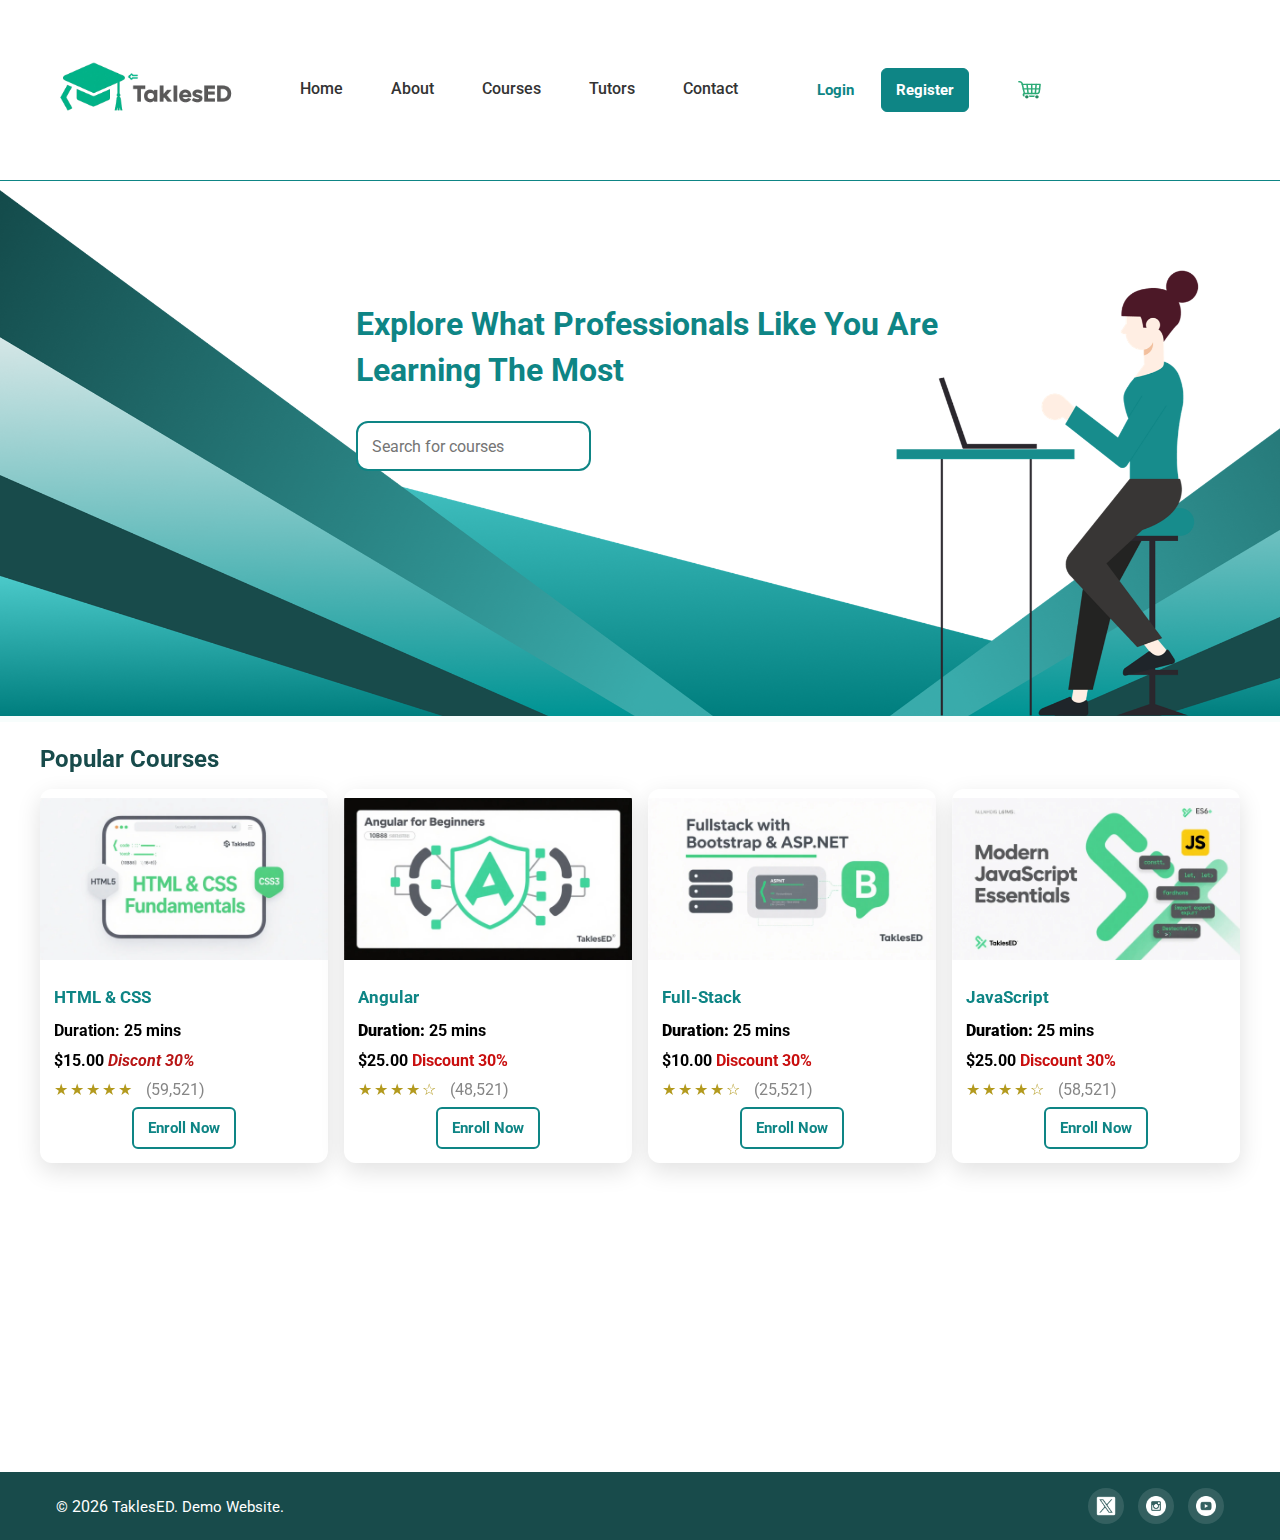
<file: index.html>
<!DOCTYPE html>
<html lang="en">

<head>
	<meta charset="UTF-8">
	<meta name="viewport" content="width=device-width, initial-scale=1.0">
	<title>TAKLESED </title>
	<link href="https://unpkg.com/aos@2.3.1/dist/aos.css" rel="stylesheet">
	<link rel="preconnect" href="https://fonts.googleapis.com">
	<link rel="stylesheet" href="style/style.css">


<body>
	<div class="body-container">

		<!--------Heaader------->
		<header class="site-header">
			<div class="header-container container">
				<a class="logo" href="#">
					<img src="images/logo.png" alt="taklesed_logo">
				</a>

				<nav class="menu">
					<ul>
						<li><a href="./index.html">Home</a></li>

						<li><a href="./about.html">About</a></li>

						<li>
							<a href="#Courses">Courses</a>
							<ul class="dropdown">
								<li><a href="#Courses">HTML CSS</a></li>
								<li><a href="#Courses">Anglar</a></li>
								<li><a href="#Courses">Full&minus;Stack</a></li>
								<li><a href="#Courses">JavaScript</a></li>
							</ul>
						</li>

						<li><a href="#Tutors">Tutors</a></li>
						<li><a href="#Contact">Contact</a></li>
					</ul>
				</nav>

				<div class="login">
					<a class="btn login-btn" href="#Login">Login</a>
					<a class="btn register-btn" href="#Register">Register</a>
					<a class="btn cart" href=""><img src="images/cart.svg" alt="cart"></a>
				</div>
			</div>
		</header>

		<!--------Main------->
		<main>

			<!--------Hero Section------->
			<div data-aos="fade-up"
     			data-aos-duration="3000">
				<section class="hero-section">
					<div class="hero-inner container">
						<h1> Explore What Professionals Like You Are Learning The Most</h1>
						<div class="search">
							<input type="text" placeholder="Search for courses">
						</div>
					</div>
					<img class="hero-bg" src="images/main-wallpaper.png" alt="wallpaper">
				</section>
			</div>


			<!--------Popular Course------->
			<div data-aos="zoom-out-right">
				<section class="section container">
					<h2 class="courses-title" id="Courses">Popular Courses</h2>

					<div class="cards">
						<article class="card">
							<img src="images/htmlcss.webp" alt="HTML & CSS thumbnail">
							<div class="card-body">
								<h3>HTML & CSS</h3>
								<p class="meta">Duration: 25 mins</p>
								<p class="price">$15.00 <i style="color: rgb(184, 21, 21);">Discont 30%</i> </p>
								<p class="rating" aria-label="5 out of 5 stars">★★★★★ <span>(59,521)</span></p>
								<button class="btn btn-outline">Enroll Now</button>
							</div>
						</article>


						<article class="card">
							<img src="images/angular.webp" alt="">
							<div class="card-body">
								<h3>Angular</h3>
								<p class="meta"><strong>Duration:</strong> 25 mins</p>
								<p class="price">$25.00 <i class="discount">Discount 30%</i></p>
								<p class="rating" aria-label="4 out of 5 stars">★★★★☆ <span>(48,521)</span></p>
								<button class="btn btn-outline">Enroll Now</button>
							</div>
						</article>
						<article class="card">
							<img src="images/fullstack.webp" alt="">
							<div class="card-body">
								<h3>Full‑Stack</h3>
								<p class="meta"><strong>Duration:</strong> 25 mins</p>
								<p class="price">$10.00 <i class="discount">Discount 30%</i></p>
								<p class="rating" aria-label="4 out of 5 stars">★★★★☆ <span>(25,521)</span></p>
								<button class="btn btn-outline">Enroll Now</button>
							</div>
						</article>
						<article class="card">
							<img src="images/js.webp" alt="">
							<div class="card-body">
								<h3>JavaScript</h3>
								<p class="meta"><strong>Duration:</strong> 25 mins</p>
								<p class="price">$25.00 <i class="discount">Discount 30%</i></p>
								<p class="rating" aria-label="4 out of 5 stars">★★★★☆ <span>(58,521)</span></p>
								<button class="btn btn-outline">Enroll Now</button>
							</div>
						</article>
					</div>
				</section>
			</div>


			<!-------- Instructorse------->
			<div data-aos="zoom-in">
				<section class="section container">
					<h2 class="courses-title" id="Courses">Our Instructors</h2>
					<div class="instructors-container">
						<div class="instructor">
							<img src="images/ins-ma-shirt.webp" alt="">
							<h5>UX/UI Design</h5>
							<h4>Eng.Ahmed Ali</h4>
						</div>
						<div class="instructor">
							<img src="images/ins-fe-hjab.webp" alt="">
							<h5>Full Stack</h5>
							<h4>Eng.Noor Hassan</h4>
						</div>
						<div class="instructor">
							<img src="images/ins-ma-jacket.webp" alt="">
							<h5>UX/UI Design</h5>
							<h4>Eng.Osman Saleh</h4>
						</div>
						<div class="instructor">
							<img src="images/ins-fe-jacket.webp" alt="">
							<h5>Flutter Programmer</h5>
							<h4>Eng.Alia Ayman</h4>
						</div>
					</div>
				</section>
			</div>

			
		</main>

		<!--------footer------->
		<footer class="site-footer">
			<div class="footer-container container">
				<div class="footer-menu">
					<p>&copy; <span id="year"></span> TaklesED. Demo Website.</p>
				</div>
				<div class="footer-social">
					<a href="https://x.com"><img src="images/x_logo.png" alt=""></a>
					<a href="https://instagram.com"><img src="images/instagram_logo.png" alt=""></a>
					<a href="https://youtube.com"><img src="images/youtube_logo.png" alt=""></a>
				</div>
			</div>

		</footer>
		<script src="https://unpkg.com/aos@next/dist/aos.js"></script>
		<script>
			AOS.init();
		</script>
		<script>
			//Set year
			document.getElementById('year').textContent = new Date().getFullYear();
		</script>
</body>

</html>
</file>
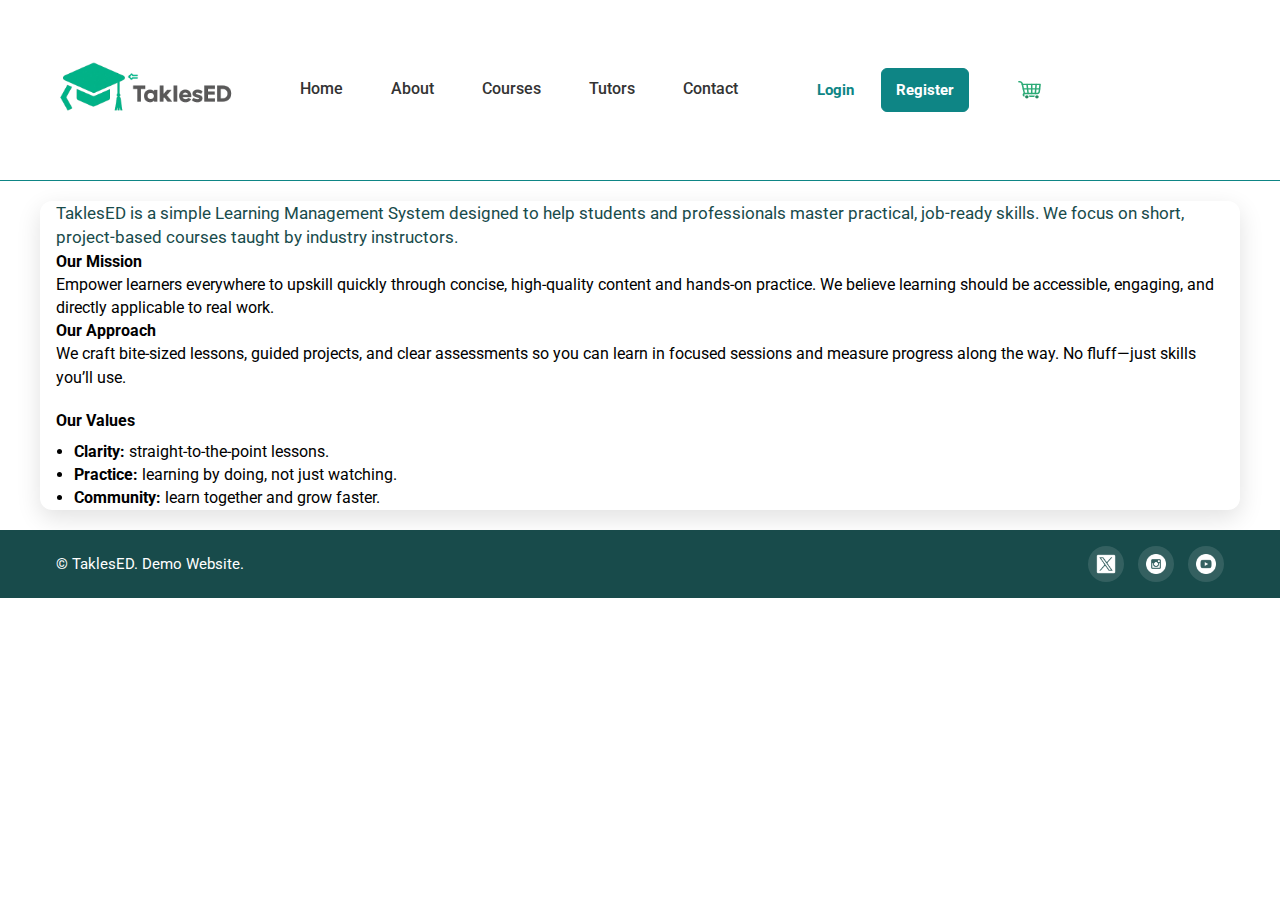
<file: about.html>
<!DOCTYPE html>
<html lang="en">

<head>
    <meta charset="UTF-8">
    <meta name="viewport" content="width=device-width, initial-scale=1.0">
    <title>about</title>
    <link href="https://unpkg.com/aos@2.3.1/dist/aos.css" rel="stylesheet">
	<link rel="preconnect" href="https://fonts.googleapis.com">
	<link rel="stylesheet" href="style/style.css">
	
</head>

<body>
    <!--------Heaader------->
    <header class="site-header">
        <div class="header-container container">
            <a class="logo" href="#">
                <img src="images/logo.png" alt="taklesed_logo">
            </a>

            <nav class="menu">
                <ul>
                    <li><a href="./index.html">Home</a></li>

                    <li><a href="./about.html">About</a></li>

                    <li>
                        <a href="./index.html#Courses">Courses</a>
                        <ul class="dropdown">
                            <li><a href="./index.html#Courses">HTML CSS</a></li>
                            <li><a href="./index.html#Courses">Anglar</a></li>
                            <li><a href="./index.html#Courses">Full&minus;Stack</a></li>
                            <li><a href="./index.html#Courses">JavaScript</a></li>
                        </ul>
                    </li>

                    <li><a href="#Tutors">Tutors</a></li>
                    <li><a href="#Contact">Contact</a></li>
                </ul>
            </nav>

            <div class="login">
                <a class="btn login-btn" href="#Login">Login</a>
                <a class="btn register-btn" href="#Register">Register</a>
                <a class="btn cart" href=""><img src="images/cart.svg" alt="cart"></a>
            </div>
        </div>
    </header>
    <!--------Main------->
    <main>
        <!-- About -->
        <section class="section container">
            <div class="window">
                <div class="container narrow">
                <p class="lead">
                    TaklesED is a simple Learning Management System designed to help students and professionals
                    master practical, job‑ready skills. We focus on short, project‑based courses taught by
                    industry instructors.
                </p>

                <div class="about-grid">
                    <div>
                        <h2>Our Mission</h2>
                        <p>
                            Empower learners everywhere to upskill quickly through concise, high‑quality content and
                            hands‑on practice. We believe learning should be accessible, engaging, and directly
                            applicable to real work.
                        </p>
                    </div>
                    <div>
                        <h2>Our Approach</h2>
                        <p>
                            We craft bite‑sized lessons, guided projects, and clear assessments so you can learn in
                            focused sessions and measure progress along the way. No fluff—just skills you’ll use.
                        </p>
                    </div>
                </div>


                <div class="values">
                    <h2>Our Values</h2>
                    <ul>
                        <li><strong>Clarity:</strong> straight‑to‑the‑point lessons.</li>
                        <li><strong>Practice:</strong> learning by doing, not just watching.</li>
                        <li><strong>Community:</strong> learn together and grow faster.</li>
                    </ul>
                </div>
            </div>
            </div>
        </section>
    </main>
    <!--------footer------->
    <footer class="site-footer">
        <div class="footer-container container">
            <div class="footer-menu">
                <p>&copy; <span id="year"></span> TaklesED. Demo Website.</p>
            </div>
            <div class="footer-social">
                <a href="https://x.com"><img src="images/x_logo.png" alt=""></a>
                <a href="https://instagram.com"><img src="images/instagram_logo.png" alt=""></a>
                <a href="https://youtube.com"><img src="images/youtube_logo.png" alt=""></a>
            </div>
        </div>

    </footer>
</body>

</html>
</file>
<file: style/style.css>
@import url('https://fonts.googleapis.com/css2?family=Roboto&display=swap');


/* root selector is a top level selector for variable for cloros and shadow find out in youtube */
:root{
    --brand-dark: #184B4B;
    --names:#868686; /*rate*/
    --brand:#0E8585;
    --starts:#b39a1e;
    --bg:#ffffff;
    --section: #f7fdfc;
    --shadow: 0 8px 24px rgba(0,0,0,.12);
    --discount: rgb(201, 15, 15);
    --border: #e0e0e0;
    --darkgray: #333;

 }

* {
    margin: 0;
    padding: 0;
    font-family: "Roboto", sans-serif;
    font-size: 16px;
    box-sizing: border-box;
}

.container{
  max-width: 1200px;
  margin-inline: auto;
  padding-inline: 16px;
}

.btn{
  display: inline-block;
  font-weight: 700;
  border-radius: 6px;
  padding: 10px 14px;
  text-decoration: none;
  font-size: 0.95rem;
  transition: .2s ease;
}

/* ====================================== Header section============================*/
body{
    background: var(--bg);
    line-height: 1.45;
}

.site-header{
    border-bottom: 1px solid var(--brand);
    background: var(--bg);
}

.header-container {
    display: flex;
    align-items: center;
    gap: 14px;
    flex-flow: row nowrap;
    
}
/*------------------left side----logo-----------------------------*/
.logo img {
  display: block;              
  width: 180px;
  height: auto;               
}
/*------------------center----Navigator-----------------------------*/
.menu {
    font-family: 'Roboto', Arial, sans-serif;
    background-color: var(--bg);
    border-bottom: 2px solid var(--bg);
    padding: 6px;
    margin: 20px;
}

.menu ul {
  list-style: none;
  margin: 0;
  padding: 0;
  display: flex;
  align-items: center;
  justify-content: center;
}

.menu li {
  position: relative;
  margin: 0;
}

.menu a {
  display: block;
  padding: 16px 24px;
  text-decoration: none;
  color: var(--darkgray);
  font-weight: 500;
  font-size: 16px;
  transition: all 0.3s ease;
  border-radius: 4px;
}

.menu a:hover {
  color: var(--bg);
  background-color: var(--brand);
}

.dropdown {
  position: absolute;
  top: 100%;
  left: 0;
  background-color: var(--bg);
  min-width: 180px;
  box-shadow: 0 8px 24px var(--brand-dark);
  border-radius: 8px;
  border: 1px solid var(--border);
  opacity: 0;
  visibility: hidden;
  transform: translateY(-10px);
  transition: all 0.3s ease;
  z-index: 1000;
  flex-direction: column;
  padding: 8px 0;
}

.dropdown li {
  margin: 0;
  width: 100%;
}

.dropdown a {
  padding: 12px 20px;
  font-size: 14px;
  font-weight: 400;
  color: var(--names);
  border-radius: 0;
  transition: all 0.2s ease;
}

.dropdown a:hover {
  background-color: var(--brand);
  color: var(--bg);
  padding-left: 24px;
}


.menu li:hover .dropdown {
  opacity: 1;
  visibility: visible;
  transform: translateY(0);
}

.menu a.active {
  color: var(--brand);
  background-color: var(--brand-dark);
}
/*------------------right side----login&register-----------------------------*/
.login {
    margin-left: auto;
    display: flex;
    align-items: center;
    gap: 12px;
}


.login-btn {
    background: transparent;
    color: var(--brand);
    border: 1px solid transparent;
}

.login-btn:hover {
    background: var(--brand-dark);
}


.register-btn {
  background: var(--brand);
  color: var(--bg);
  border: 1px solid var(--brand);
}

.register-btn:hover {
    background: var(--brand-dark); 
    border-color: var(--brand-dark);
}

.cart img {
    width: 18%;
    height: auto;
    display: block;
    margin: 15px;
    padding: 8px;
}

/* ====================================== Main section============================*/
/*--------------"main-container----------------*/

.hero-section{
    position: relative;
    overflow: clip;
    background: var(--section);
}

.hero-inner.container {
    position: relative;
    z-index: 1;
}

.search {
    display: flex;
    gap: 8px;
    max-width: 720px;
    position: absolute;
    padding: 20% 50% 0 25%;
}

h1 {
    color: var(--brand);
    font-size: 2.0rem;
    position: absolute;
    padding: 10% 25%;
}



.search input{
    flex: 1;
    height: 50px;
    border-radius: 12px;
    border: 2px solid var(--brand);
    padding: 0 14px;
}


img.hero-bg {
    width: 100%;
}

/*--------------"main-course----------------*/

.section {
    padding: 20px 0;
}

.courses-title {
    color: var(--brand-dark);
    font-size: 1.5rem;
    margin: 0 0 12px 0;
}

.cards{
  display: grid;
  grid-template-columns: repeat(4, 1fr);
  gap: 16px;
}
.card{
  background: var(--bg);
  border-radius: 12px;
  box-shadow: var(--shadow);
  overflow: hidden;
  display: flex;
  flex-direction: column;
}

.card img{
  width: 100%; 
  height: 180px; 
  object-fit: contain;
}

.card-body{
  padding: 14px;
  display: grid;
  gap: 6px;
}
.card-body h3{
  color: var(--brand);
  margin: 2px 0 4px 0;
  font-size: 1.05rem;
}

.meta{ 
    font-weight: 700; 
}

.price{ 
    color: var(--muted); 
    font-weight: 700; 
}

.discount{ 
    color: var(--discount); 
    font-style: normal; 
}

.rating{ color: var(--starts); 
    letter-spacing: 2px; 
}

.rating span{ color: var(--names); 
    letter-spacing: 0; 
    margin-left: 6px; 
}

.btn-outline{
  justify-self: center;
  background: var(--bg);
  color: var(--brand);
  border: 2px solid var(--brand);
}
.btn-outline:hover{ background: var(--brand-dark); }



/*--------------------------------instructors-container--------------------------------------*/

.instructors-container {
  display: grid;
  grid-template-columns: repeat(4, 1fr);
  gap: 16px;
}

.instructor{
  text-align: center;
}

.instructors-container img {
    width: 150px;
    height: auto;
    border-radius: 100%;
    box-shadow: 0 8px 24px rgba(0, 0, 0, 0.20);
}

.instructors-container h4 {
    color: var(--brand);
    font-size: 1rem;
    margin-top: 0;
    width: 100%;
    text-align: center;
}

.instructors-container h5 {
    color: rgb(88, 84, 84);
    font-size: 1rem;
    font-style: italic;
    margin-bottom: 0;
    width: 100%;
    text-align: center;
}


/*-----------------------------footer-container------------------------------------------------*/

.site-footer {
  background: var(--brand-dark);
  color: var(--bg);
}
.footer-container {
  max-width: 1200px;
  width: 100%;
  margin-inline: auto;
  padding: 16px;
  display: flex;
  align-items: center;
  justify-content: space-between;
  gap: 12px;
}
.footer-menu p {
  margin: 0;
  font-size: 0.95rem;
}
.footer-social {
  display: flex;
  align-items: center;
  gap: 14px;
}

.footer-social img {
  width: 20px;
  height: 20px;
  object-fit: contain;
  display: block;
  filter: invert(1) brightness(1.5); /*turns black glyphs to white */
}

.footer-social a {
  color: var(--bg);
  width: 36px; height: 36px;
  display: grid; place-items: center;
  border-radius: 50%;
  background: rgba(255,255,255,0.12);
  transition: background .2s ease, transform .2s ease;
  text-decoration: none;
}
.footer-social a:hover {
  background: rgba(255,255,255,0.22);
  transform: translateY(-1px);
}

/*-----------------------------About--page------------------------------------------------*/

.window{
  background: var(--bg);
  border-radius: 12px;
  box-shadow: var(--shadow);
  overflow: hidden;
  display: flex;
  flex-direction: column;
}

.lead{ 
    font-size: 1.05rem; 
    color:var(--brand-dark); 
}

.about-grid{
  display:block; 
  gap:18px; 
  margin-top: 15px 0;
 
}

.stat-num{ font-size: 1.6rem; 
    font-weight: 800; 
    color: var(--brand); 
}
.stat-label{ 
    color: var(--muted); 
}

.values{ 
    margin-top: 20px; 
}
.values ul{ 
    margin: 8px 0 0 18px; 
}
</file>
